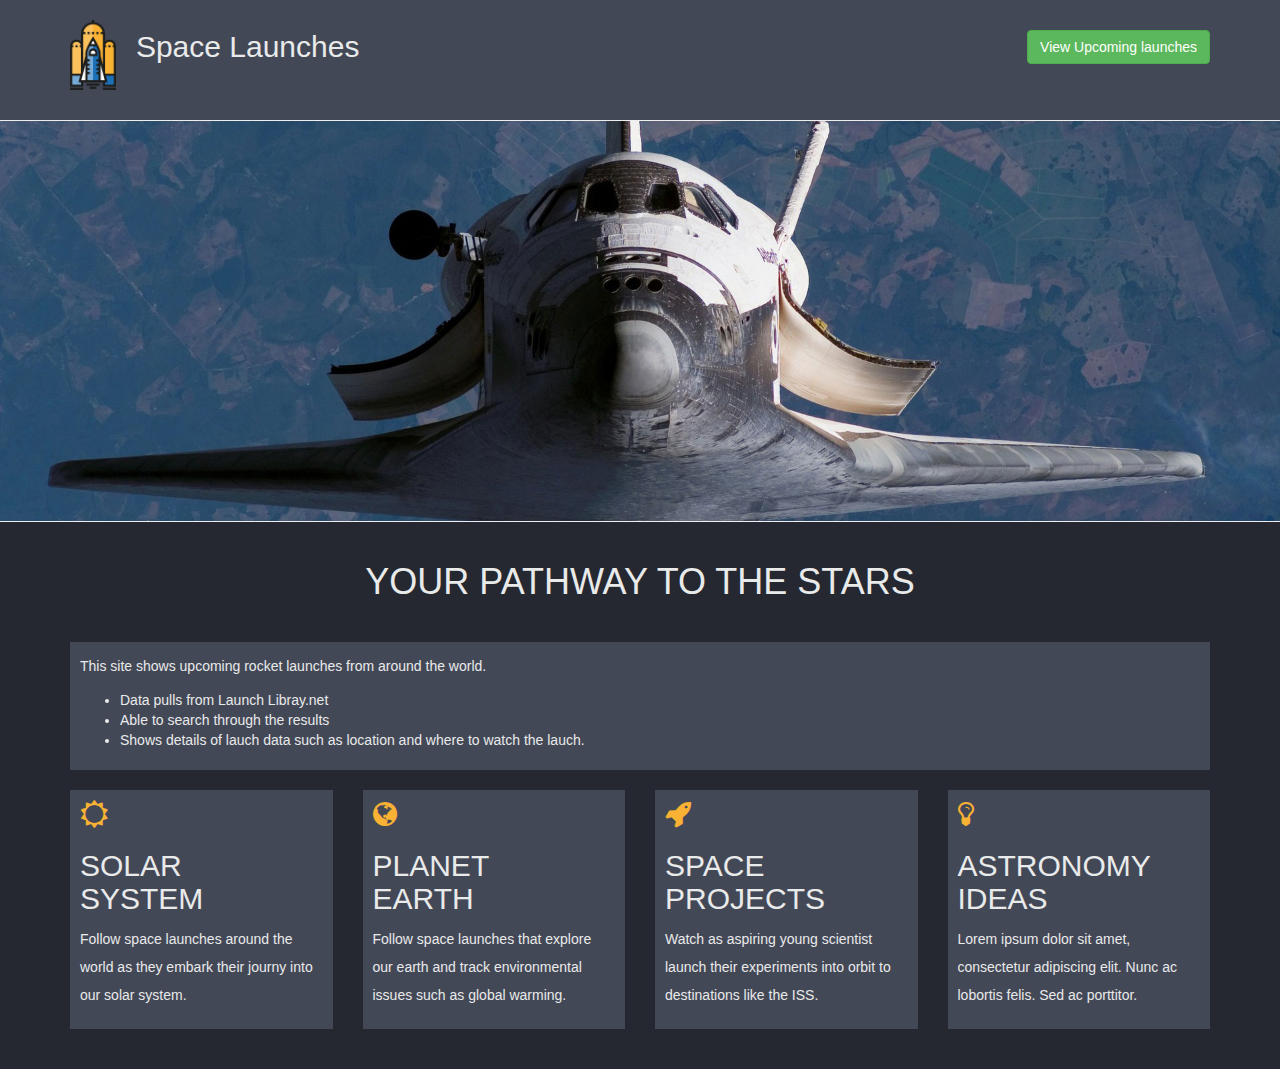
<file: index.html>
<!DOCTYPE html>
<html lang="en">
<head>
    <title>Launches</title>
    <meta name="description" content="Find out when and where the latest rockets get launched into space">
    <meta charset="UTF-8">
    <meta name="viewport" content="width=device-width, initial-scale=1">
    <link rel="stylesheet" type="text/css" href="css/bootstrap.css">
    <link href="https://maxcdn.bootstrapcdn.com/font-awesome/4.7.0/css/font-awesome.min.css" rel="stylesheet" integrity="sha384-wvfXpqpZZVQGK6TAh5PVlGOfQNHSoD2xbE+QkPxCAFlNEevoEH3Sl0sibVcOQVnN"
        crossorigin="anonymous">
    <link href="css/main.css" rel="stylesheet">
</head>
<body>
    <header>
        <div class="container">

            <div class="row">
                <div class="col-md-6">
                    <a hre="index.html"><img id="logo" class="img-responsive" src="images/rocket.png"></a>
                    <h2><a href="index.html">Space Launches</a></h2>
                </div>
                <div class="col-md-6">
                    <a class="btn btn-success viewLaunches" href="launches.html">View Upcoming launches</a>
                </div>
            </div>
        </div>
    </header>
    <hr class="divider">
    <div class="hero"></div>
    <hr class="divider">
    <div class="container">
        <section class="tagLine">
            <h1>YOUR PATHWAY TO THE STARS</h1>
        </section>
        <section class="info">
            <div class="card">
                <p>This site shows upcoming rocket launches from around the world. </p>
                <ul>
                    <li>Data pulls from Launch Libray.net</li>
                    <li>Able to search through the results</li>
                    <li>Shows details of lauch data such as location and where to watch the lauch.</li>
                </ul>
            </div>
        </section>
        <section class="panels">
            <div class="row">
                <div class="col-md-3">
                    <div class="card">
                        <i class="fa fa-sun-o fa-2x"></i>
                        <h2>SOLAR<br> SYSTEM</h2>
                        <p>Follow space launches around the world as they embark their journy into our solar system.</p>
                    </div>
                </div>
                <div class="col-md-3">
                    <div class="card">
                        <i class="fa fa-globe fa-2x"></i>
                        <h2>PLANET<br> EARTH</h2>
                        <p>Follow space launches that explore our earth and track environmental issues such as global warming.</p>
                    </div>
                </div>
                <div class="col-md-3">
                    <div class="card">
                        <i class="fa fa-rocket fa-2x"></i>
                        <h2>SPACE<br>PROJECTS</h2>
                        <p>Watch as aspiring young scientist launch their experiments into orbit to destinations like the ISS.</p>
                    </div>
                </div>
                <div class="col-md-3">
                    <div class="card">
                        <i class="fa fa-lightbulb-o fa-2x"></i>
                        <h2>ASTRONOMY<br>IDEAS</h2>
                        <p>Lorem ipsum dolor sit amet, consectetur adipiscing elit. Nunc ac lobortis felis. Sed ac porttitor.</p>
                    </div>
                </div>
            </div>
        </section>
    </div>
</body>
</html>
</file>
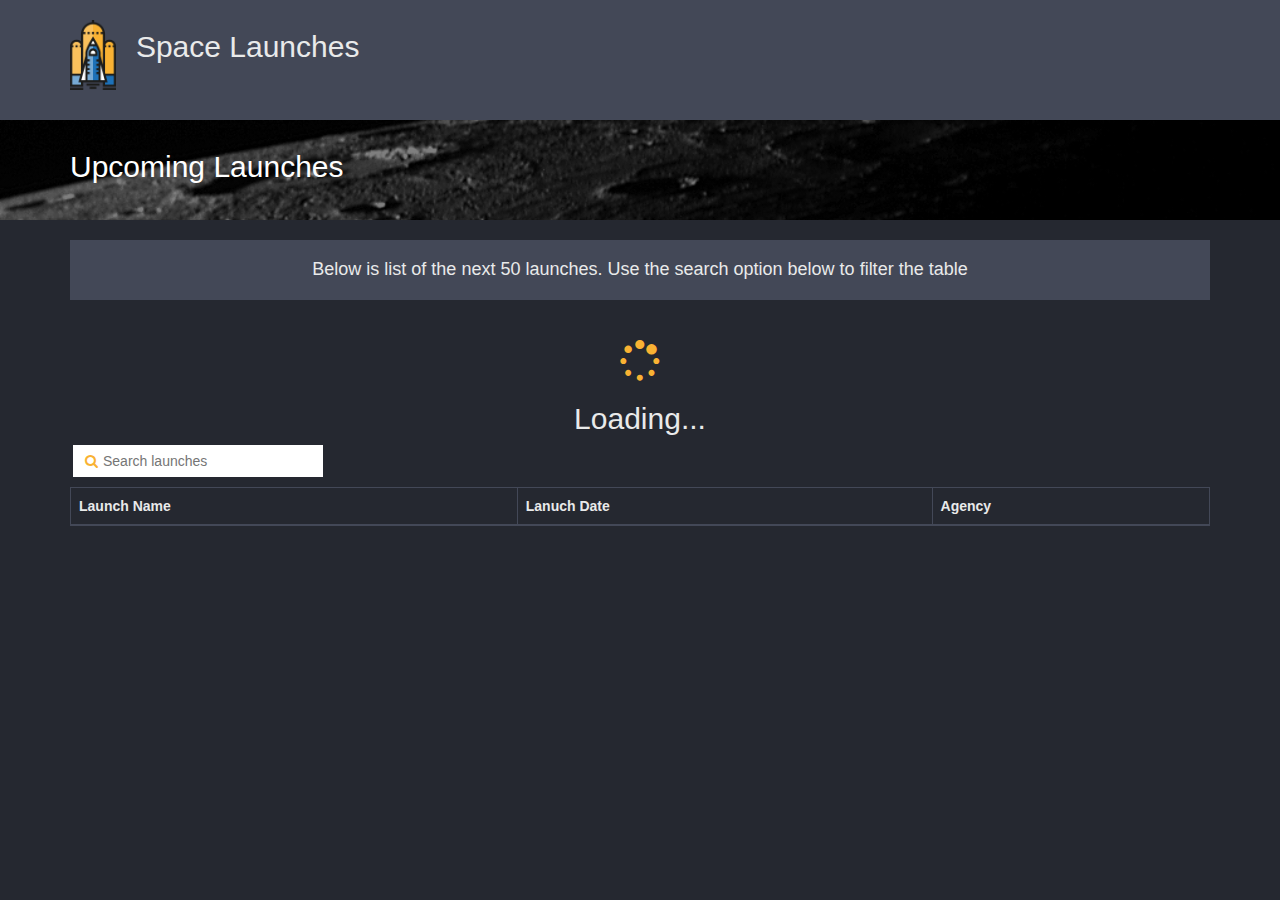
<file: launches.html>
<!DOCTYPE html>
<html lang="en">

<head>
    <title>Space Launch Now</title>
    <meta name="description" content="Find out when and where the latest rockets get launched into space">
    <meta charset="UTF-8">
    <meta name="viewport" content="width=device-width, initial-scale=1">
    <link rel="stylesheet" type="text/css" href="css/bootstrap.css">
    <link href="https://maxcdn.bootstrapcdn.com/font-awesome/4.7.0/css/font-awesome.min.css" rel="stylesheet" integrity="sha384-wvfXpqpZZVQGK6TAh5PVlGOfQNHSoD2xbE+QkPxCAFlNEevoEH3Sl0sibVcOQVnN"
        crossorigin="anonymous">
    <link href="css/main.css" rel="stylesheet">


</head>


<body>
    <header>
        <div class="container">

            <div class="row">
                <div class="col-md-12">
                    <a hre="index.html"><img id="logo" class="img-responsive" src="images/rocket.png"></a>
                    <h2 class=logo-text><a href="index.html">Space Launches</a></h2>
                </div>
               
            </div>
        </div>
    </header>
    <div class="pageHeaderImg">
        <div class="container">
            <h2>Upcoming Launches</h2>
        </div>
    </div>

    <div class="container">
        <div class="card center">
            <h4>Below is list of the next 50 launches. Use the search option below to filter the table</h4>
        </div>
    </div>
    <div class="container main">
        <div id="loading">
            <i class="fa fa-spinner fa-spin fa-3x"></i>
            <h2>Loading...</h2>
        </div>
        <table class="table table-bordered table-hover launches">
            <thead>
                <tr>
                    <th>Launch Name</th>
                    <th>Lanuch Date</th>
                    <th>Agency</th>
                </tr>
            </thead>
            <tr>

            </tr>
        </table>

    </div>

    <div class="modalData">

    </div>

    <div class="modal fade" id="myModal" tabindex="-1" role="dialog" aria-labelledby="myModalLabel">
        <div class="modal-dialog" role="document">
            <div class="modal-content">
                <div class="modal-header">
                    <button type="button" class="close" data-dismiss="modal" aria-label="Close"><span aria-hidden="true">&times;</span></button>
                    <h4 class="modal-title" id="myModalLabel">Modal title</h4>
                </div>
                <div class="modal-body">
                    <div class="row">
                        <div class="col-sm-2">
                            <p><strong>Location:</strong></p>
                        </div>
                        <div class="col-sm-10 location">

                        </div>
                    </div>
                    <div class="row">
                        <div class="col-sm-2">
                            <p><strong>Primalry Mission:</strong></p>
                        </div>
                        <div class="col-sm-10 mission">

                        </div>
                    </div>
                    <div class="row">
                        <div class="col-sm-2">
                            <p><strong>Webcast:</strong></p>
                        </div>
                        <div class="col-sm-10 webcast">

                        </div>
                    </div>
                    <div class="row">
                        <div class="col-sm-2">
                            <p><strong>Launch Window</strong></p>
                        </div>
                        <div class="col-sm-10 launchWindow">
                            <p></p>
                            <p></p>
                        </div>
                    </div>
                    <div class="row">
                        <div class="col-sm-2">
                            <p><strong>Image:</strong></p>
                        </div>
                        <div class="col-sm-10 launchImage">

                        </div>
                    </div>
                </div>
                <div class="modal-footer">
                    <button type="button" class="btn btn-default" data-dismiss="modal">Close</button>
                </div>
            </div>
        </div>
    </div>

    <script src="js/jquery-3.1.1.min.js"></script>
    <script src="js/jquery.filtertable.js"></script>
    <script src="js/app.js"></script>
    <script src="js/bootstrap.js"></script>

</body>

</html>
</file>
<file: css/main.css>
* {
    box-sizing: border-box;
}

body {
    background-color: #252830;
}


/*styles the cards that hold the launches*/

.card {
    background-color: #434857;
    padding: 10px;
    margin-bottom: 20px;
}

.card p {
    line-height: 200%;
}

.pageHeaderImg {
    background: linear-gradient( rgba(0, 0, 0, 0.5), rgba(0, 0, 0, 0.5)), url(../images/page-header.jpg);
    background-size: cover;
    height: 100px;
    margin-bottom: 20px;
}

.pageHeaderImg h2 {
    color: #FFFFFF;
    margin-top: 30px;
}

.main {
    margin-top: 20px;
}

.container {
    color: #e9eaea !important;
}

.table-hover>tbody>tr:hover {
    background-color: #434857;
}

.table a:hover {
    color: inherit;
}

.launchImage img {
    max-height: 400px;
    overflow: hidden;
}

.clickable-row {
    cursor: pointer;
}

header {
    background-color: #434857;
    height: 120px;
    padding-top: 10px;
    padding-bottom: 10px;
}

header a {
    color: #e9eaea;
}

header a:hover {
    color: #e9eaea;
}

form {
    margin-bottom: 20px;
}

.hero {
    height: 400px;
    background-image: url('../images/shuttle-c.jpg');
    background-size: cover;
    background-position: center;
    clear: both;
    margin-top: -20px;
}

.divider {
    color: #434857;
    margin-top: 0;
    margin-bottom: 20px;
}

.tagLine {
    text-align: center;
    margin-bottom: 40px;
}

#logo {
    height: 70px;
    float: left;
    margin-right: 20px;
    margin-top: 10px;
}


/*icon color*/

.fa {
    color: #f9b233;
}

.clear {
    clear: both;
}

.info {
    margin-bottom: 20px;
}

.panels {
    margin-bottom: 20px;
}

.center {
    text-align: center;
}

.filter-table input[type="search"] {
    width: 250px;
    height: 32px;
    color: black;
    padding-left: 30px;
    border: none;
    margin-left: -10px;
}

.filter-table .fa-search {
    position: relative;
    left: 15px;
}

.viewLaunches {
    margin-top: 20px;
    float: right;
}

.btn-default {
    background-color: #434857;
    color: #ffffff;
}

#loading {
    text-align: center;
}

@media screen and (max-width: 990px) {
    .viewLaunches {
        float: left;
        margin-top: 0;
    }
    .logo-text {
        padding-top: 25px;
    }
}
</file>
